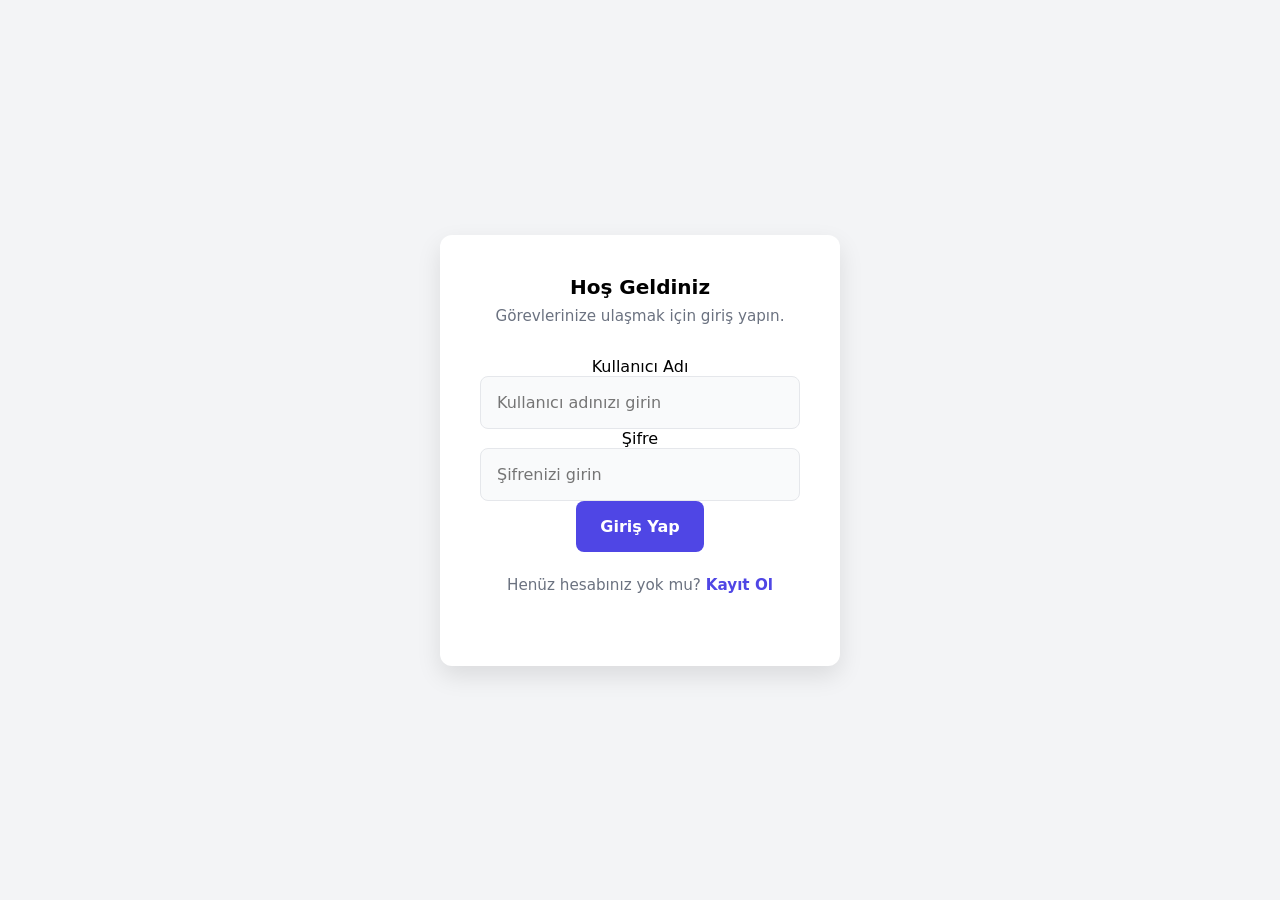
<file: login.html>
<!DOCTYPE html>
<html lang="tr">
<head>
    <meta charset="UTF-8">
    <meta name="viewport" content="width=device-width, initial-scale=1.0">
    <title>Giriş Yap - Görev Yönetimi</title>
    <link rel="stylesheet" href="style.css">
</head>
<body class="auth-body">
    <div class="auth-container">
        <h2>Hoş Geldiniz</h2>
        <p>Görevlerinize ulaşmak için giriş yapın.</p>
        
        <form id="login-form">
            <div class="form-group">
                <label for="log-username">Kullanıcı Adı</label>
                <input type="text" id="log-username" placeholder="Kullanıcı adınızı girin" required>
            </div>
            <div class="form-group">
                <label for="log-password">Şifre</label>
                <input type="password" id="log-password" placeholder="Şifrenizi girin" required>
            </div>
            <button type="submit" id="log-submit-btn" class="btn-submit">Giriş Yap</button>
        </form>
        
        <p class="auth-link">Henüz hesabınız yok mu? <a href="register.html">Kayıt Ol</a></p>
    </div>

    <script src="auth.js"></script>
</body>
</html>
</file>
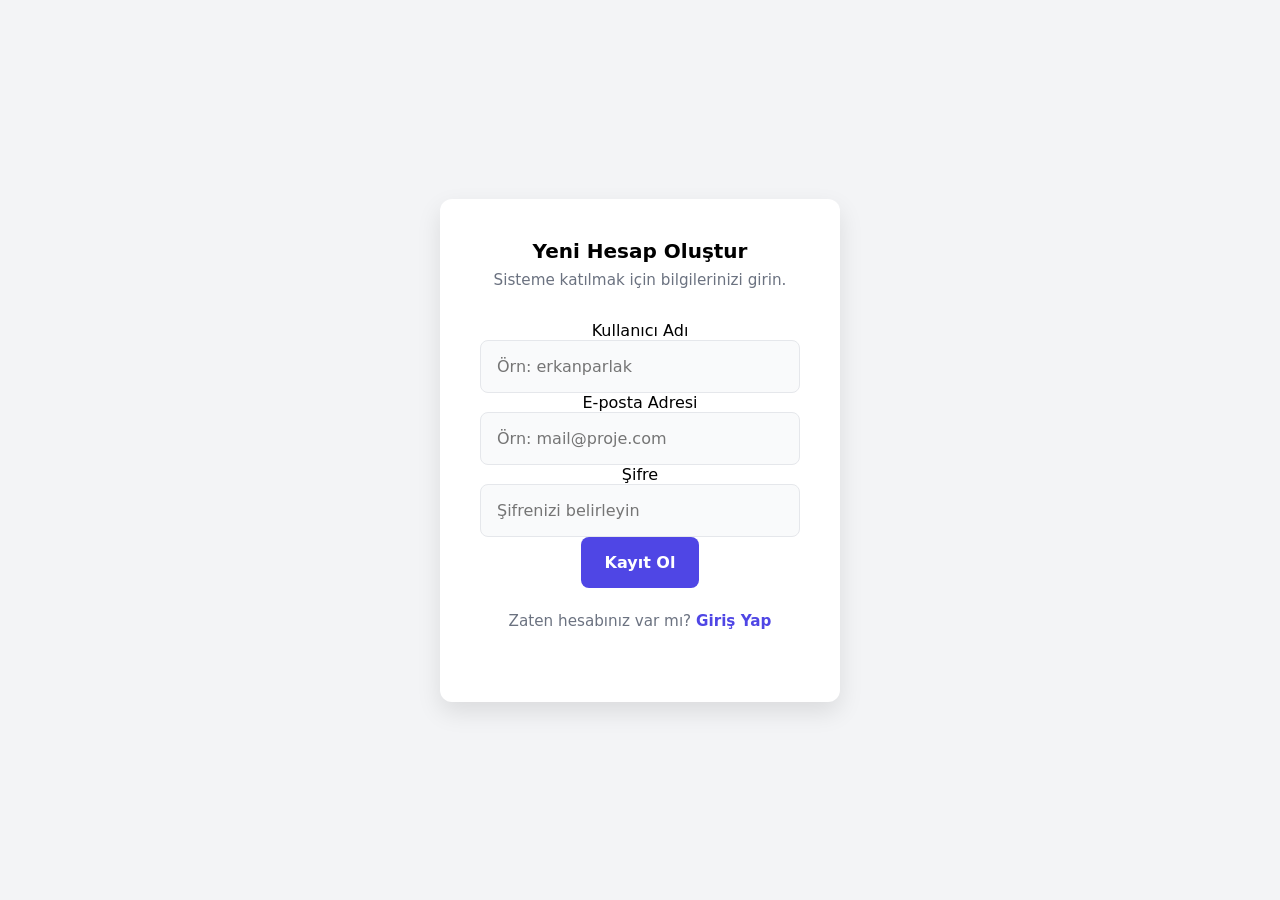
<file: register.html>
<!DOCTYPE html>
<html lang="tr">
<head>
    <meta charset="UTF-8">
    <meta name="viewport" content="width=device-width, initial-scale=1.0">
    <title>Kayıt Ol - Görev Yönetimi</title>
    <link rel="stylesheet" href="style.css">
</head>
<body class="auth-body">
    <div class="auth-container">
        <h2>Yeni Hesap Oluştur</h2>
        <p>Sisteme katılmak için bilgilerinizi girin.</p>
        
        <form id="register-form">
            <div class="form-group">
                <label for="reg-username">Kullanıcı Adı</label>
                <input type="text" id="reg-username" placeholder="Örn: erkanparlak" required>
            </div>
            <div class="form-group">
                <label for="reg-email">E-posta Adresi</label>
                <input type="email" id="reg-email" placeholder="Örn: mail@proje.com" required>
            </div>
            <div class="form-group">
                <label for="reg-password">Şifre</label>
                <input type="password" id="reg-password" placeholder="Şifrenizi belirleyin" required>
            </div>
            <button type="submit" id="reg-submit-btn" class="btn-submit">Kayıt Ol</button>
        </form>
        
        <p class="auth-link">Zaten hesabınız var mı? <a href="login.html">Giriş Yap</a></p>
    </div>

    <script src="auth.js"></script>
</body>
</html>
</file>
<file: style.css>
/* --- 1. Tema Renkleri ve Değişkenler --- */
:root {
    --primary: #4F46E5;       /* Modern İndigo / Mor */
    --primary-hover: #4338CA;
    --bg-color: #F3F4F6;      /* Açık gri arkaplan */
    --card-bg: #FFFFFF;       /* Bembeyaz kartlar */
    --text-main: #1F2937;     /* Koyu gri metin */
    --text-muted: #6B7280;    /* Soluk metin */
    --border-color: #E5E7EB;  /* İnce kenarlık rengi */
    --danger: #EF4444;        /* Kırmızı (Silme) */
    --success: #10B981;       /* Yeşil (Tamamlandı) */
    --radius: 12px;           /* Yuvarlatılmış köşeler */
    --transition: all 0.3s ease; /* Yumuşak geçiş animasyonu */
}

/* --- 2. Temel Sıfırlamalar --- */
* {
    margin: 0;
    padding: 0;
    box-sizing: border-box;
    font-family: 'Segoe UI', system-ui, -apple-system, sans-serif;
}

body {
    margin: 0;
    padding: 0;
    background-color: #ffffff; /* Arka planı tamamen beyaz yapıyoruz */
    min-height: 100vh;
}

/* --- 3. Ana Taşıyıcı Kutu (Konteyner) --- */
.container {
    max-width: 100% !important; /* Daha önceki 800px, 1200px gibi sınırları ezer */
    width: 100%;
    min-height: 100vh; /* Ekranın dikeyde tamamını kaplamasını sağlar */
    margin: 0 !important; /* Kutuyu ortalamak için verilen boşlukları siler */
    border-radius: 0 !important; /* Kenarlardaki yuvarlaklığı kaldırır */
    box-shadow: none !important; /* Tam ekran olduğu için gölgeye gerek kalmaz */
    padding: 30px 50px; /* İçeriklerin kenarlara yapışmaması için iç boşluk bırakıyoruz (kendine göre ayarlayabilirsin) */
    box-sizing: border-box;
}

h1 {
    text-align: center;
    color: var(--primary);
    margin-bottom: 2rem;
    font-size: 2.2rem;
    font-weight: 700;
    letter-spacing: -0.5px;
}

h2 {
    font-size: 1.25rem;
    margin-bottom: 1rem;
    color: var(--text-main);
}

/* --- 4. Form Alanı Tasarımı --- */
.form-section {
    margin-bottom: 2rem;
}

#task-form {
    display: flex;
    flex-direction: column;
    gap: 1.2rem;
}

input, textarea, select {
    width: 100%;
    padding: 1rem;
    border: 1px solid var(--border-color);
    border-radius: 8px;
    font-size: 1rem;
    background-color: #F9FAFB;
    transition: var(--transition);
}

/* Giriş alanlarına tıklanınca oluşan parlama efekti */
input:focus, textarea:focus, select:focus {
    outline: none;
    border-color: var(--primary);
    background-color: #FFF;
    box-shadow: 0 0 0 3px rgba(79, 70, 229, 0.15);
}

.form-row {
    display: flex;
    gap: 1rem;
}

.form-row select {
    flex: 1;
}

/* Buton Tasarımı */
button {
    background-color: var(--primary);
    color: white;
    border: none;
    padding: 1rem 1.5rem;
    border-radius: 8px;
    font-size: 1rem;
    font-weight: 600;
    cursor: pointer;
    transition: var(--transition);
    flex: 1;
}

button:hover {
    background-color: var(--primary-hover);
    transform: translateY(-2px); /* Üzerine gelince hafifçe yukarı kalkma efekti */
    box-shadow: 0 4px 12px rgba(79, 70, 229, 0.3);
}

hr {
    border: none;
    border-top: 1px solid var(--border-color);
    margin: 2rem 0;
}

/* --- 5. Görev Listesi ve Kart Tasarımları (JS için hazırlık) --- */
.task-list {
    display: flex;
    flex-direction: column;
    gap: 1rem;
}

.task-card {
    background-color: #FFF;
    border: 1px solid var(--border-color);
    padding: 1.25rem;
    border-radius: var(--radius);
    display: flex;
    justify-content: space-between;
    align-items: flex-start;
    transition: var(--transition);
}

.task-card:hover {
    border-color: var(--primary);
    box-shadow: 0 4px 15px rgba(0, 0, 0, 0.05);
}

.task-content h3 {
    margin-bottom: 0.5rem;
    color: var(--text-main);
    font-size: 1.1rem;
}

.task-content p {
    color: var(--text-muted);
    font-size: 0.95rem;
    margin-bottom: 0.8rem;
}

/* JS ile ekleyeceğimiz ufak renkli etiketler (Badge) */
.task-badges {
    display: flex;
    gap: 0.5rem;
}

.badge {
    font-size: 0.75rem;
    padding: 0.3rem 0.7rem;
    border-radius: 999px;
    font-weight: 600;
}

.badge-blue { background-color: #DBEAFE; color: #1D4ED8; }
.badge-red { background-color: #FEE2E2; color: var(--danger); }
.badge-green { background-color: #D1FAE5; color: var(--success); }

.task-actions {
    display: flex;
    gap: 0.5rem;
}

/* Kart içi aksiyon butonları */
.btn-action {
    background-color: transparent;
    border: 1px solid var(--border-color);
    color: var(--text-main);
    padding: 0.5rem 1rem;
    border-radius: 6px;
    flex: none; /* Yayılmasını engeller */
}

.btn-action:hover {
    transform: none;
    background-color: var(--bg-color);
    box-shadow: none;
}

.btn-delete:hover {
    background-color: var(--danger);
    color: white;
    border-color: var(--danger);
}

.btn-update:hover {
    background-color: var(--success);
    color: white;
    border-color: var(--success);
}

.loading-text {
    text-align: center;
    color: var(--text-muted);
    font-style: italic;
    padding: 2rem 0;
}
.btn-edit:hover {
    background-color: var(--primary);
    color: white;
    border-color: var(--primary);
}
/* --- 6. İstatistik Panosu (Dashboard) --- */
.dashboard-section {
    display: flex;
    gap: 1.5rem;
    margin-bottom: 2rem;
}

.stat-card {
    flex: 1;
    background-color: var(--card-bg);
    border: 1px solid var(--border-color);
    padding: 1.5rem;
    border-radius: var(--radius);
    text-align: center;
    box-shadow: 0 4px 6px rgba(0, 0, 0, 0.05);
    transition: var(--transition);
}

.stat-card:hover {
    transform: translateY(-5px); /* Üzerine gelince yukarı kalkma efekti */
    box-shadow: 0 10px 20px rgba(0, 0, 0, 0.08);
}

.stat-card h3 {
    font-size: 1rem;
    color: var(--text-muted);
    margin-bottom: 0.5rem;
}

.stat-card p {
    font-size: 2.5rem;
    font-weight: 700;
    color: var(--primary); /* Varsayılan Mavi */
}

/* Renk Özelleştirmeleri */
.stat-card.stat-success p {
    color: var(--success); /* Tamamlananlar için Yeşil */
}

.stat-card.stat-pending p {
    color: #F59E0B; /* Kalan işler için dikkat çekici Turuncu */
}

/* Mobil Ekranlar İçin (Dar ekranlarda alt alta dizilsin) */
@media (max-width: 600px) {
    .dashboard-section {
        flex-direction: column;
    }
}
/* --- 7. Arama ve Filtreleme Bölümü --- */
.filter-section {
    display: flex;
    gap: 1rem;
    margin-bottom: 2rem;
    background-color: var(--card-bg);
    padding: 1.5rem;
    border-radius: var(--radius);
    border: 1px solid var(--border-color);
    box-shadow: 0 4px 6px rgba(0, 0, 0, 0.05);
}

.filter-section input[type="text"] {
    flex: 2; /* Arama çubuğu daha geniş olsun */
    padding: 0.75rem;
    border: 1px solid var(--border-color);
    border-radius: var(--radius);
    font-size: 1rem;
    outline: none;
    transition: var(--transition);
}

.filter-section input[type="text"]:focus {
    border-color: var(--primary);
}

.filter-section select {
    flex: 1; /* Filtre menüsü biraz daha dar olsun */
    padding: 0.75rem;
    border: 1px solid var(--border-color);
    border-radius: var(--radius);
    font-size: 1rem;
    outline: none;
    cursor: pointer;
    background-color: #fff;
}

/* Mobil Ekran Uyumsuzluğunu Önleme */
@media (max-width: 600px) {
    .filter-section {
        flex-direction: column;
    }
}
/* --- 8. Kimlik Doğrulama (Login / Register) Ekranları --- */
.auth-body {
    display: flex;
    justify-content: center;
    align-items: center;
    min-height: 100vh;
    background-color: var(--bg-color);
    margin: 0;
}

.auth-container {
    background-color: var(--card-bg);
    padding: 2.5rem;
    border-radius: var(--radius);
    box-shadow: 0 10px 25px rgba(0, 0, 0, 0.1);
    width: 100%;
    max-width: 400px;
    text-align: center;
}

.auth-container h2 {
    color: var(--text-color);
    margin-bottom: 0.5rem;
}

.auth-container p {
    color: var(--text-muted);
    margin-bottom: 2rem;
    font-size: 0.95rem;
}

.auth-link {
    margin-top: 1.5rem;
    font-size: 0.9rem;
    color: var(--text-muted);
}

.auth-link a {
    color: var(--primary);
    text-decoration: none;
    font-weight: 600;
    transition: var(--transition);
}

.auth-link a:hover {
    color: var(--secondary);
    text-decoration: underline;
}
/* --- 9. Form Doğrulama (Validation) Stilleri --- */
.is-invalid {
    border-color: #dc3545 !important;
    background-color: #fff8f8;
}

.invalid-feedback {
    display: block;
    color: #dc3545;
    font-size: 0.8rem;
    text-align: left;
    margin-top: 0.25rem;
    font-weight: 500;
}
/* --- MODERN BİLDİRİM (TOAST) TASARIMI --- */
.modern-toast {
    visibility: hidden;
    min-width: 250px;
    color: #fff;
    text-align: center;
    border-radius: 8px;
    padding: 16px;
    position: fixed;
    z-index: 9999;
    right: 20px;
    bottom: 20px; /* Sağ alt köşede çıkar */
    font-size: 15px;
    font-weight: 500;
    box-shadow: 0 4px 15px rgba(0,0,0,0.2);
    opacity: 0;
    transform: translateY(30px); /* Aşağıdan yukarı kayma efekti için */
    transition: opacity 0.3s ease, transform 0.3s ease, visibility 0.3s ease;
}

/* Animasyonu tetikleyen sınıf */
.modern-toast.show {
    visibility: visible;
    opacity: 1;
    transform: translateY(0);
}

/* Duruma göre renkler */
.toast-error { background-color: #dc3545; } /* Kırmızı (Hata) */
.toast-success { background-color: #28a745; } /* Yeşil (Başarılı) */
.toast-info { background-color: #17a2b8; } /* Mavi (Bilgi) */
/* 1. Sayfanın ana kapsayıcısını genişletiyoruz (Ekranda boşluk kalmasın) */
/* (Not: Eğer senin projende bu class .container değil de .wrapper vs. ise onu kullan) */
.container {
    max-width: 1200px; /* Genişliği artırdık */
    width: 95%;
    margin: 0 auto;
}

/* 2. Yatay Düzenin Kendisi (Sihirli Kısım) */
.dashboard-horizontal {
    display: flex;
    gap: 30px; /* Sağ ve sol panel arasına 30px boşluk */
    align-items: flex-start; /* Elemanları yukarıya yaslar (uzamasınlar diye) */
    margin-top: 20px;
}

/* 3. Kolon Genişlikleri */
.left-panel {
    flex: 0 0 35%; /* Sol taraf (Form ve İstatistik) ekranın %35'ini kaplasın */
}

.right-panel {
    flex: 1; /* Sağ taraf (Görev Listesi) kalan tüm boşluğu otomatik doldursun */
}

/* 4. Mobil Uyumluluk (Telefonlarda eski dikey haline dönsün) */
@media (max-width: 768px) {
    .dashboard-horizontal {
        flex-direction: column; /* Alt alta diz */
    }
    .left-panel, .right-panel {
        width: 100%; /* Telefonlarda tam genişlik olsun */
    }
}
/* İstatistik kartlarındaki başlıkların hizasını eşitlemek için */
.stat-card h3 {
    min-height: 48px; /* Tek satır da olsa 2 satırlık boşluk ayırır */
    display: flex;
    align-items: center; /* Metni dikeyde ortalar */
    justify-content: center; /* Metni yatayda ortalar */
    margin-bottom: 10px; /* Rakamla arasına biraz nefes alma boşluğu bırakır */
}
/* Sayfalama Konteyneri */
.pagination-container {
    display: flex;
    justify-content: center;
    align-items: center;
    gap: 8px;
    margin-top: 20px;
    padding-bottom: 20px;
}

/* Sayfalama Butonları */
.page-btn {
    padding: 8px 12px;
    border: 1px solid #e2e8f0;
    background-color: #ffffff;
    color: #334155;
    border-radius: 6px;
    cursor: pointer;
    font-weight: 500;
    transition: all 0.2s ease-in-out;
}

.page-btn:hover {
    background-color: #f1f5f9;
}

/* Aktif (Bulunulan) Sayfa Butonu */
.page-btn.active {
    background-color: #4f46e5; /* Yönetici Paneli mavisi */
    color: #ffffff;
    border-color: #4f46e5;
}

.page-btn:disabled {
    background-color: #f8fafc;
    color: #94a3b8;
    cursor: not-allowed;
}

/* Bildirim Konteyneri */
.notification-container {
    position: relative;
    display: inline-flex;
    align-items: center;
}

/* Zil Butonu */
.bell-btn {
    background: transparent;
    border: none;
    font-size: 22px;
    cursor: pointer;
    position: relative;
    padding: 5px;
    transition: transform 0.2s ease;
}

.bell-btn:hover {
    transform: scale(1.1);
}

/* Kırmızı Sayac (Badge) */
.notif-badge {
    position: absolute;
    top: 0px;
    right: 0px;
    background-color: #ef4444; /* Kırmızı */
    color: white;
    border-radius: 50%;
    padding: 2px 6px;
    font-size: 11px;
    font-weight: bold;
    border: 2px solid white;
}

/* Açılır Menü (Dropdown) */
.dropdown-menu {
    position: absolute;
    top: 50px;
    right: 0;
    width: 320px;
    background-color: white;
    border: 1px solid #e2e8f0;
    border-radius: 8px;
    box-shadow: 0 10px 15px -3px rgba(0, 0, 0, 0.1);
    z-index: 1000;
    opacity: 0;
    visibility: hidden;
    transform: translateY(-10px);
    transition: all 0.2s ease-in-out;
}

/* Menü Açıkken */
.dropdown-menu.show {
    opacity: 1;
    visibility: visible;
    transform: translateY(0);
}

.dropdown-header {
    background-color: #f8fafc;
    padding: 12px;
    font-weight: 600;
    color: #334155;
    border-bottom: 1px solid #e2e8f0;
    border-top-left-radius: 8px;
    border-top-right-radius: 8px;
    text-align: left;
}

.notification-list {
    list-style: none;
    padding: 0;
    margin: 0;
    max-height: 300px;
    overflow-y: auto;
}

/* Tekil Bildirim Satırı */
.notification-item {
    padding: 12px;
    border-bottom: 1px solid #f1f5f9;
    font-size: 14px;
    color: #475569;
    cursor: pointer;
}

.notification-item:hover {
    background-color: #f8fafc;
}

.notification-item.unread {
    background-color: #eff6ff; /* Okunmamışlar için açık mavi arka plan */
    font-weight: 500;
}

.notification-time {
    display: block;
    font-size: 11px;
    color: #94a3b8;
    margin-top: 5px;
}
</file>
